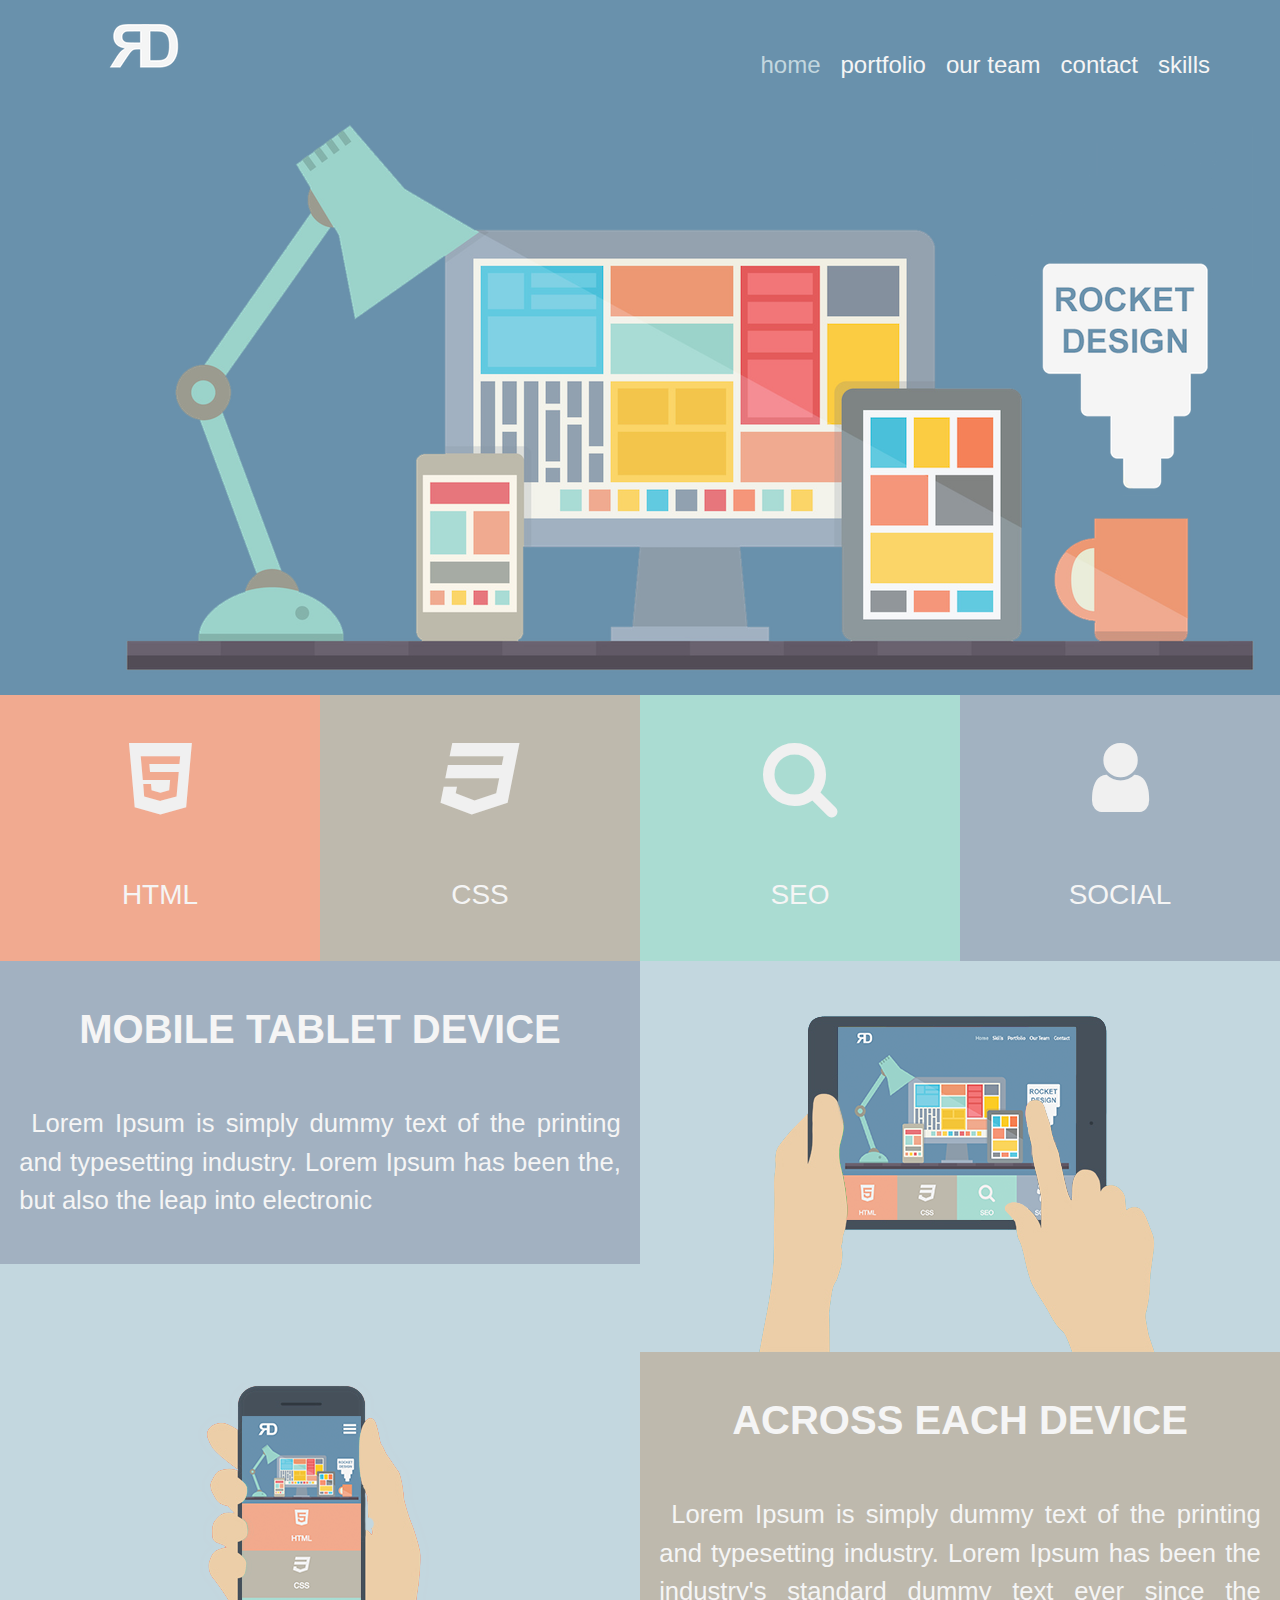
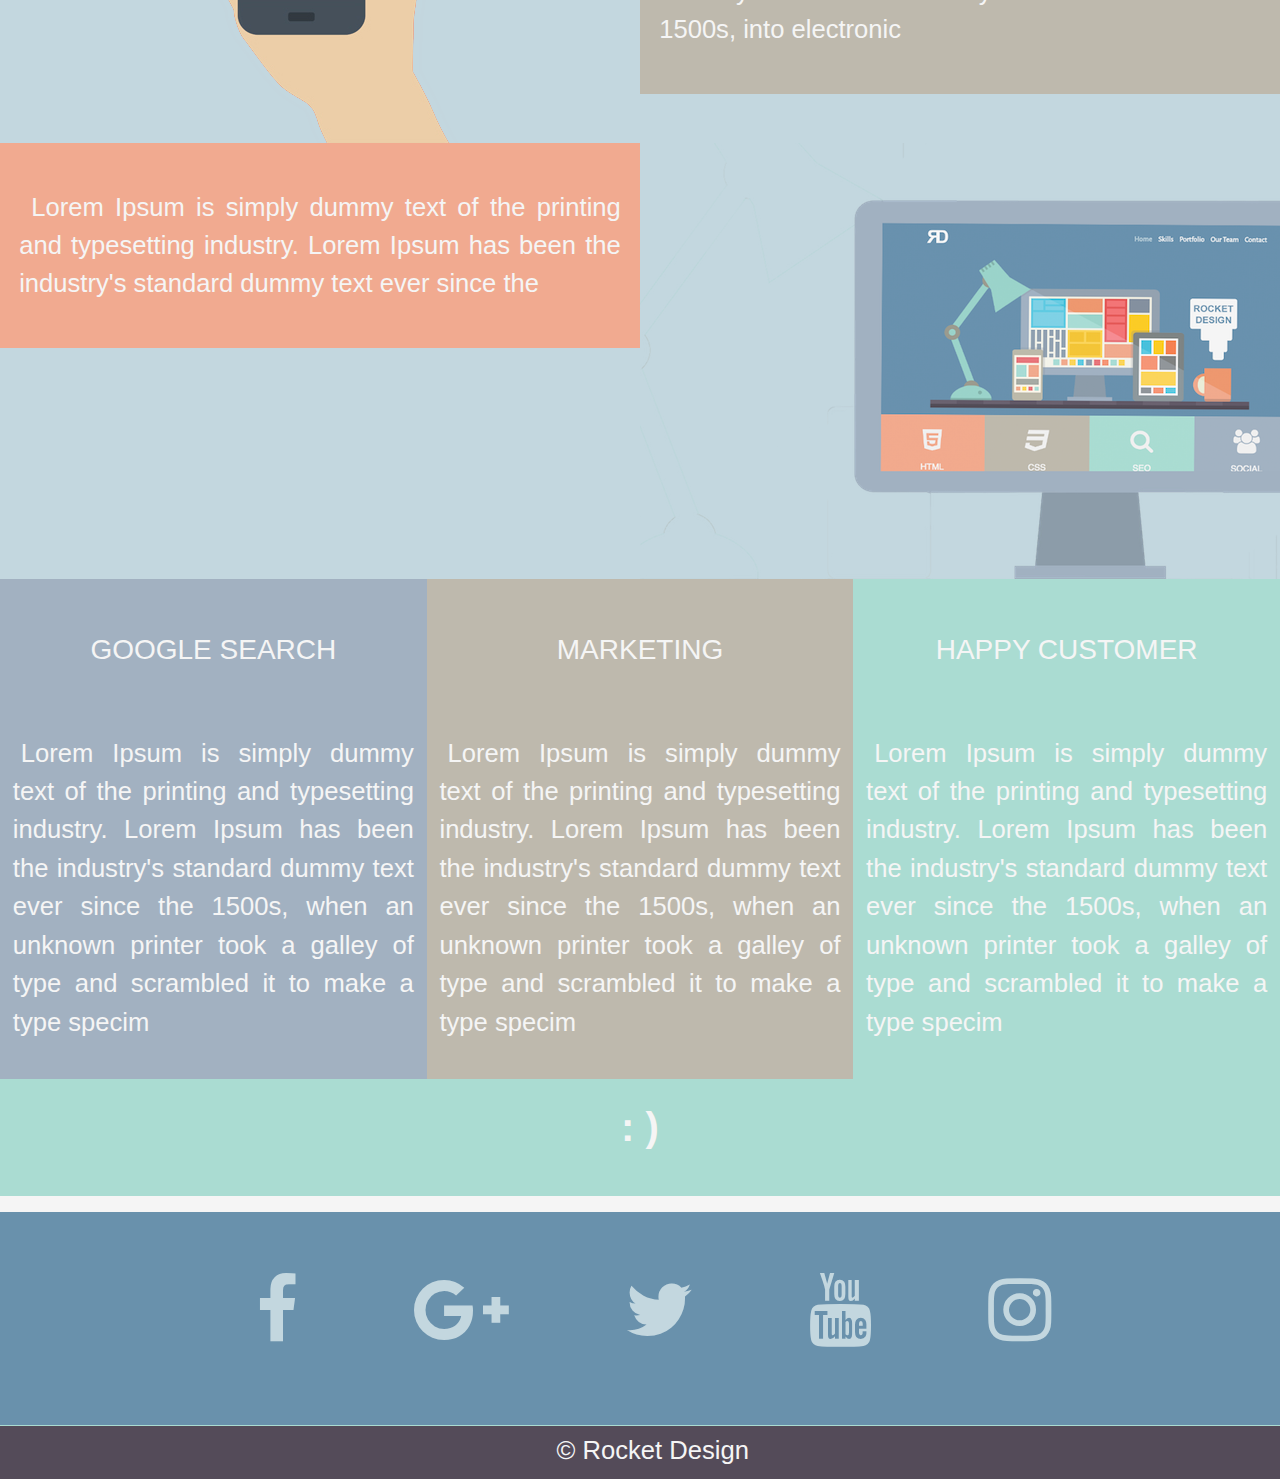
<file: index.html>
<!DOCTYPE html>
<html>
<head>
    <meta charset="utf-8">
    <meta name="viewport" content="width=device-width, initial-scale=1">
	<title>Rocket Design - Mobile Web Design Services</title>
	<link rel="stylesheet" type="text/css" href="style.css">
	<!-- <link rel="stylesheet" type="text/css" href="styles.css"> -->
	<link rel="stylesheet" href="font-awesome/css/font-awesome.min.css">
	<link rel="shortcut icon" type="image/png" href="img/favicon.png">
</head>
<body>
   <header>
   	<div id="header-inner">
   	      <a href="index.html" id="logo"></a>
   	   <nav>
   	   	  <a href="#" id="menu-icon"></a>
   	   	  <ul>
   	   		<li><a href="index.html" class="current">home</a></li>
   	   		<li><a href="portfolio.html">portfolio</a></li>
   	   		<li><a href="ourTeam.html">our team</a></li>
   	   		<li><a href="contact.html">contact</a></li>
   	   		<li><a href="skills.html">skills</a></li>
   	      </ul>
   	   </nav>
   	</div>
   </header>
    <!-- <end of header> -->
    <section class="banner">
    	<div class="banner-inner">
    		<img src="img/rocket_design.png">
    	</div>
    </section>
    <section class="one-fourth" id="html">
    	<td><i class="fa fa-html5"></i></td>
    	<h3>HTML</h3>
    </section>
    <section class="one-fourth" id="css">
    	<td><i class="fa fa-css3"></i></td>
    	<h3>CSS</h3>
    </section>
    <section class="one-fourth" id="seo">
    	<td><i class="fa fa-search"></i></td>
    	<h3>SEO</h3>
    </section>
    <section class="one-fourth" id="social">
    	<td><i class="fa fa-user"></i></td>
    	<h3>SOCIAL</h3>
    </section>
    <!-- end one-fourth section-->
    <section class="inner-wrapper">
    	<article id="tablet">
    		<img src="img/hand_ipad.png">
    	</article>
    	<aside id="tablet2">
    		<h2>MOBILE TABLET DEVICE</h2>
    		<p>Lorem Ipsum is simply dummy text of the printing and typesetting industry. Lorem Ipsum has been the, but also the leap into electronic </p>
    	</aside>
    </section>
    <section class="inner-wrapper2">
    	<article id="mobile">
    		<h2>ACROSS EACH DEVICE</h2>
    		<p>Lorem Ipsum is simply dummy text of the printing and typesetting industry. Lorem Ipsum has been the industry's standard dummy text ever since the 1500s, into electronic </p>
    	</article>
    	<aside class="hand-mobile">
    		<img src="img/hand_mobile.png">
    	</aside>
    </section>
    
    <section class="inner-wrapper">
    	<article>
    		<img src="img/desktop.png" id="image">
    	</article>
    	<aside id="desktop">
    		
    		<p>Lorem Ipsum is simply dummy text of the printing and typesetting industry. Lorem Ipsum has been the industry's standard dummy text ever since the</p>
    	</aside>
    </section>
   <section class="inner-wrapper3">
    <section class="one-third" id="google">
    	<h3>GOOGLE SEARCH</h3>
    	<p>Lorem Ipsum is simply dummy text of the printing and typesetting industry. Lorem Ipsum has been the industry's standard dummy text ever since the 1500s, when an unknown printer took a galley of type and scrambled it to make a type specim</p>
    </section>
    <section class="one-third" id="marketing">
    	<h3>MARKETING</h3>
    	<p>Lorem Ipsum is simply dummy text of the printing and typesetting industry. Lorem Ipsum has been the industry's standard dummy text ever since the 1500s, when an unknown printer took a galley of type and scrambled it to make a type specim</p>
    </section>
    <section class="one-third" id="customer">
    	<h3>HAPPY CUSTOMER</h3>
    	<p>Lorem Ipsum is simply dummy text of the printing and typesetting industry. Lorem Ipsum has been the industry's standard dummy text ever since the 1500s, when an unknown printer took a galley of type and scrambled it to make a type specim</p>
    </section>
   
   </section>
    <!--end of column-->
    <section id="smiley">
    	<h2>: )</h2>
    </section>
  
    <footer>
    	<ul class="social">
    		<li><a href="#"><i class="fa fa-facebook" target="-blank"></i></a></li>
    		<li><a href="#"><i class="fa fa-google-plus" target="-blank"></i></a></li>
    		<li><a href="#"><i class="fa fa-twitter" target="-blank"></i></a></li>
    		<li><a href="#"><i class="fa fa-youtube" target="-blank"></i></a></li>
    		<li><a href="#"><i class="fa fa-instagram"></i></a></li>
    	</ul>
    
    
    	<p class="second">&copy Rocket Design</p>
    </footer>
</body>
</html>
</file>
<file: style.css>
@import'https://fonts.googleapis.com/css?family=Alegreya+Sans'

*{
	padding: 0;
	margin: 0;
	border:0;
}
body{
	background: #f5f5f5;
	color:#67727a;
	font-family: 'Alegreya', sans-serif;
	margin: 0;

}
h2{
	font-size: 250%;
	font-weight: 700;
	text-align:center;
	padding-top: 2%;
	color: #f5f5f5;
}
h3{
	font-size: 175%;
	font-weight: 400;
	line-height: 155%;
	padding: 5% 0;
	color: #f5f5f5;
}
p{
	font-family: 'Alegreya Sans', sans-serif;
	color: #f5f5f5;
	font-size: 160%;
	line-height: 150%;
	padding:3%;
	text-indent: 2%;
	text-align: justify;
}
img{
	max-width: 100;
	height:auto;
	width: auto;
	margin-bottom: -4px;
}
header{
	background-color: #6991ac;
	width: 100%;
	height: 86px;
}
#header-inner{
            max-width: 1200px;
            margin: 0 auto;
}
#logo{
	margin: 20px;
	float: left;
	width: 200px;
	height: 60px;
	background: url(img/RD.png) no-repeat center;

}
nav{
	float: right;
	padding: 25px 20px 0 0;
}
#menu-icon{
	display: hidden;
	width: 40px;
	height: 40px;
	background: url(img/nav.png) center;
}
a:hover#menu-icon{
	border-radius: 4px 4px 0 0;

}
ul{
	list-style-type: none;
}
nav ul li{
	font-size: 150%;
	display: inline-block;
	float: left;
	padding: 10px;
}
nav ul li a{
	color:#f5f5f5;
	text-decoration: none;
}
nav ul li a:hover{
	color: #c3d7df;
}
.current{
	color: #c3d7df;
}
.banner{
	width: 100%;
	background-color: #6991ac;
}
.banner-inner{
	max-width: 1100px;
	margin: 0 auto;
}
.one-fourth{
	width: 25%;
	float: left;
	text-align: center;
}
#html{
	background-color: #f1aa90;
}
#css{
	background-color: #beb9ad;
}
#seo{
	background-color: #aadcd2;
}
#social{
	background-color: #a2b2c1;
}
.one-fourth i{
	color: #f0f0f0;
	font-size: 500%;
	padding: 13% 0 4% 0;
}
.inner-wrapper{
	float: left;
	width: 100%;
	background-color: #c3d7df;
}

article{
	float: right;
	margin: 0 auto;
	width: 50%;
	height: auto;
}

#tablet{
	background-color: #c3d7df;
}
#mobile{
	background-color: #beb9ad;
}
#desktop{
	background-color: #f1aa90;
}
aside{
	float: left;
	margin: 0 auto;
	height: auto;
	width: 50%;
}
#tablet2{
	background-color: #a2b1c1;
}
.inner-wrapper2{
	float: left;
	width: 100%;
	background-color: #c3d7df;
}
.inner-wrapper3{
	float: left;
	width: 100%;
	background-color: #aadcd2;
}
.one-third{
	width: 33.3333333%;
	float: left;
	text-align: center;
}
#google{
	background-color: #a2b1c1;
}
#marketing{
	background-color: #beb9ad;
}
#customer{
	background-color: #aadcd2;
}
#smiley{
	background-color: #aadcd2;
	padding: 0 0 1%;
	clear: both;
}
footer{
	background-color: #6991ac;
	width: 100%;
}


.social{
	list-style-type: none;
	text-align: center;
}
.social li{
	display: inline;
}
.social i{
	font-size: 460%;
	padding: 5% 5% 5% 4%;
	color: #c3d7df;
}
.social i:hover{
	color: #f5f5f5;
}
.second{
	border-top: 1px solid #aadcd2;
	background-color: #544b59;
	max-height: 55px;
	margin: 0;

}
p.second {
	padding: 5px 0 9px 0;
	text-align: center;
}
/*----Media queries---*/
@media screen and (max-width: 768px){
	h2{
		font-size: 150%;
	}
h3{
	font-size: 125%;
}
p{
	font-size: 120%;
}
header{
	position: absolute;
}
#logo{
	margin: 15px 0 20px -25px;
	background: url(img/RD_mobile.png) no-repeat center;
}
#menu-icon{
	display: inline-block;
}
nav ul, nav:active ul{
          display: none;
          z-index: 1000;
          position: absolute;
          padding: 20px;
          background: #6991ac;
          right: 20px;
          top: 60px;
          border: 1px solid #fff;
          border-radius: 2px 0 2px 2px;
          width: 50%
}
nav:hover ul{
          display: block;	
}
nav li{
	text-align: center;
	width: 100%;
	padding: 10% 0;
}
.banner{
	padding-top: 86px;
}
.one-fourth{
	float: left;
	width: 100%;
}
.one-fourth i{
      font-sze:350px;
      padding: 4% 0 1% 0;
  }
  article{
  	width: 100%;
  }
  aside{
  	width: 100%;
  }
  .hand-mobile{
  	display: none;
  }
  .one-third{
  	width: 100%;
  }

.social i{
	font-size: 180%;
}
}












































}
</file>
